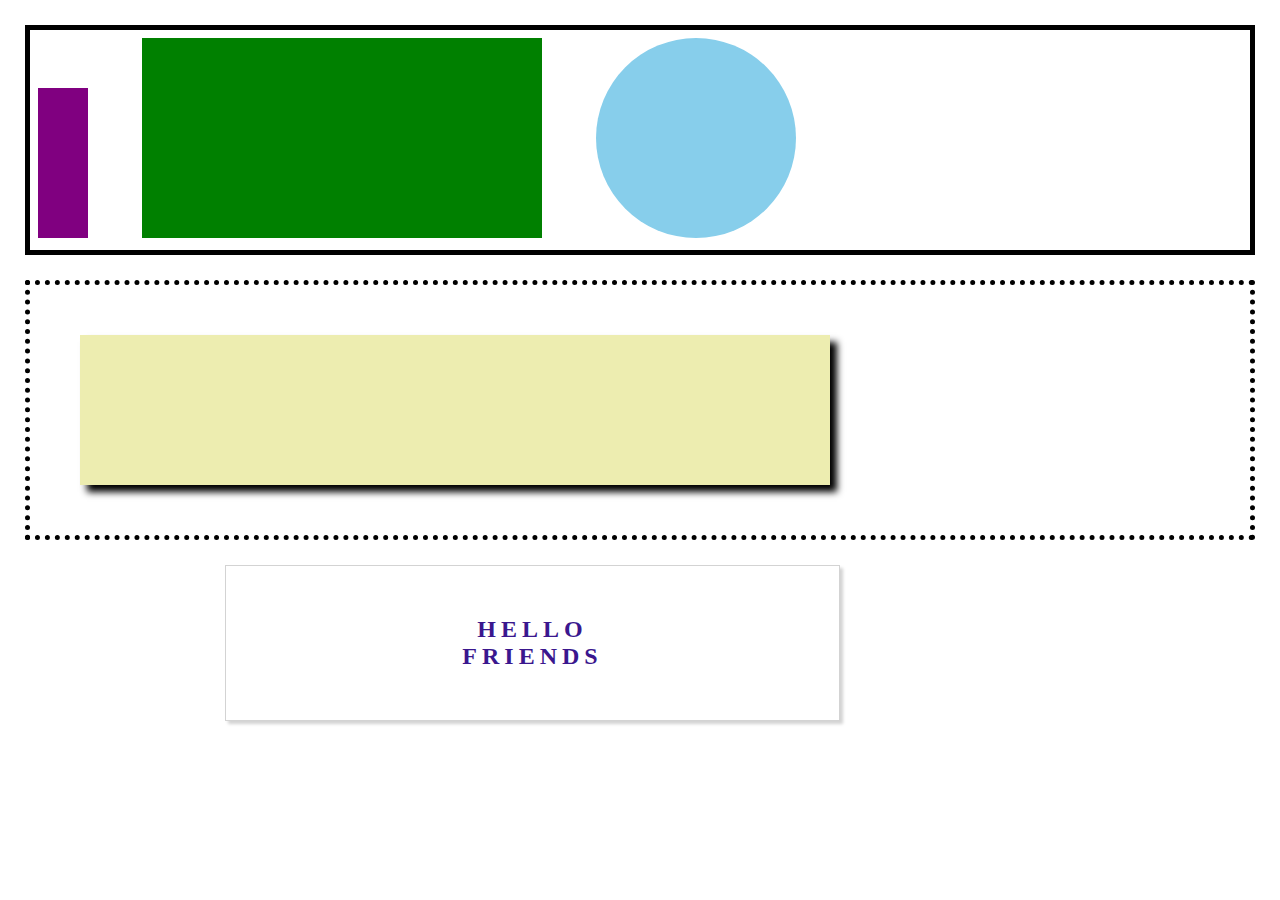
<file: second/index.html>
<!-- Put your HTML HERE, make sure to connect your index.css sheet -->
<!DOCTYPE html>
<html lang="en">
  <head>
    <meta charset="UTF-8" />
    <meta name="viewport" content="width=device-width, initial-scale=1.0" />
    <meta http-equiv="X-UA-Compatible" content="ie=edge" />
    <link rel="stylesheet" href="index.css" />
    <title>Document</title>
  </head>
  <body>
    <div class="solid-black-box">
      <div class="purple-rect"></div>
      <div class="green-rect"></div>
      <div class="blue-circle"></div>
    </div>
    <div class="dotted-black-box">
      <div class="light-yellow-box"></div>
    </div>
    <div class="shadow-grey-box">
      <h1>
        HELLO <br />
        FRIENDS
      </h1>
    </div>
  </body>
</html>
</file>
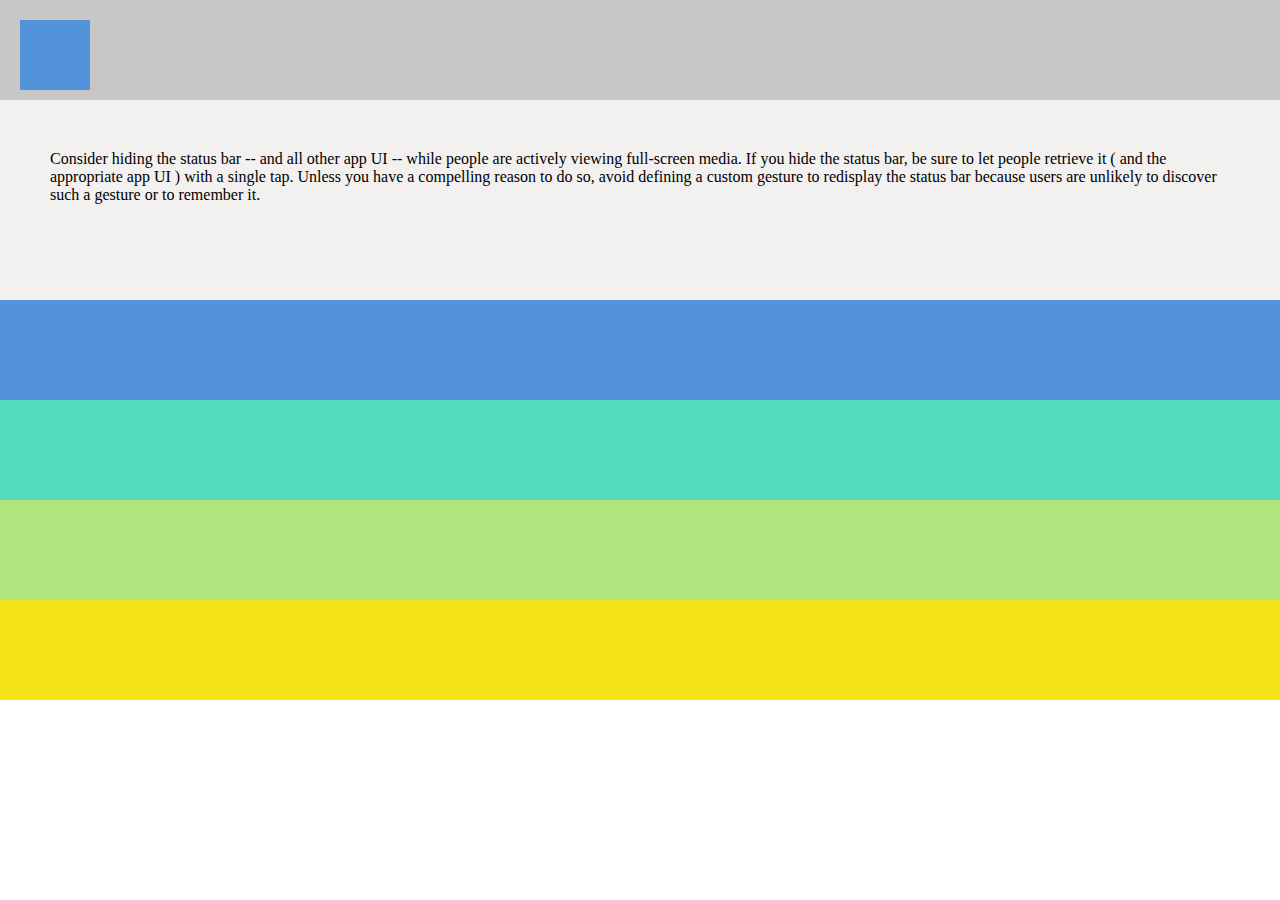
<file: third/index.html>
<!-- Put your HTML HERE, make sure to connect your index.css sheet -->
<!DOCTYPE html>
<html lang="en">
  <head>
    <meta charset="UTF-8" />
    <meta name="viewport" content="width=device-width, initial-scale=1.0" />
    <meta http-equiv="X-UA-Compatible" content="ie=edge" />
    <link rel="stylesheet" href="index.css" />
    <title>Document</title>
  </head>
  <body>
    <body>
      <div class="row row-1">
        <div class="row-1-square"></div>
      </div>

      <div class="row-big row-2">
        <span class="row-2-span">
          Consider hiding the status bar -- and all other app UI -- while people
          are actively viewing full-screen media. If you hide the status bar, be
          sure to let people retrieve it ( and the appropriate app UI ) with a
          single tap. Unless you have a compelling reason to do so, avoid
          defining a custom gesture to redisplay the status bar because users
          are unlikely to discover such a gesture or to remember it.
        </span>
      </div>

      <div class="row row-3"></div>
      <div class="row row-4"></div>
      <div class="row row-5"></div>
      <div class="row row-6"></div>
    </body>
  </body>
</html>
</file>
<file: second/index.css>
body {
  margin: 0;
  padding: 25px;
}

.solid-black-box {
  width: 100%;
  border: 5px solid black;
  padding: 8px;
  box-sizing: border-box;
}

.purple-rect {
  height: 150px;
  width: 50px;
  background-color: purple;
  display: inline-block;
}
.green-rect {
  height: 200px;
  width: 400px;
  display: inline-block;
  background-color: green;
  margin: 0 50px;
}
.blue-circle {
  height: 200px;
  width: 200px;
  border-radius: 50%;
  background-color: skyblue;
  display: inline-block;
}

.dotted-black-box {
  width: 100%;
  border: 5px dotted black;
  padding: 50px;
  box-sizing: border-box;
  margin-top: 25px;
}

.light-yellow-box {
  height: 150px;
  width: 750px;
  background-color: #ededb0;
  box-shadow: 7px 7px 7px black;
}

.shadow-grey-box {
  width: 50%;
  border: 1px lightgrey solid;
  padding: 50px;
  box-sizing: border-box;
  margin-top: 25px;
  margin-left: 200px;
  box-shadow: 3px 3px 3px lightgrey;
}

h1 {
  font-size: 24px;
  color: #3a178e;
  letter-spacing: 5px;
  margin: auto;
  text-align: center;
}
</file>
<file: third/index.css>
/* body {
  margin: 0;
  padding: 0;
}

.row {
  width: 100%;
  height: 15vh;
}

.row-1 {
  background-color: lightgrey;
}

.row-2 {
  height: 30vh;
  position: fixed;
}

.row-2-span {
  width: 80%;
  height: 70%;
  top: 25%;
  margin: 0 auto;
  position: relative;
}

.row-3 {
  background-color: rgb(19, 140, 238);
}

.row-4 {
  background-color: rgb(20, 231, 203);
}

.row-5 {
  background-color: rgb(111, 205, 124);
}

.row-6 {
  background-color: rgb(216, 230, 20);
}

.row-1-square {
  width: 80px;
  height: 80px;
  background-color: #3c88df;
} */

body {
  margin: 0;
  padding: 0;
}

.row {
  height: 100px;
  width: 100%;
}

.row-big {
  height: 200px;
  width: 100%;
}

.row-1 {
  background-color: #c9c6c6;
  padding: 20px;
  box-sizing: border-box;
}

.row-1-square {
  width: 70px;
  height: 70px;
  background-color: #5393db;
}

.row-2 {
  background-color: rgb(243, 240, 240);
  box-sizing: border-box;
  padding: 50px;
}

.row-3 {
  background-color: #5393db;
}

.row-4 {
  background-color: #54dabd;
}

.row-5 {
  background-color: #b0e47c;
}

.row-6 {
  background-color: #f5e31a;
}
</file>
